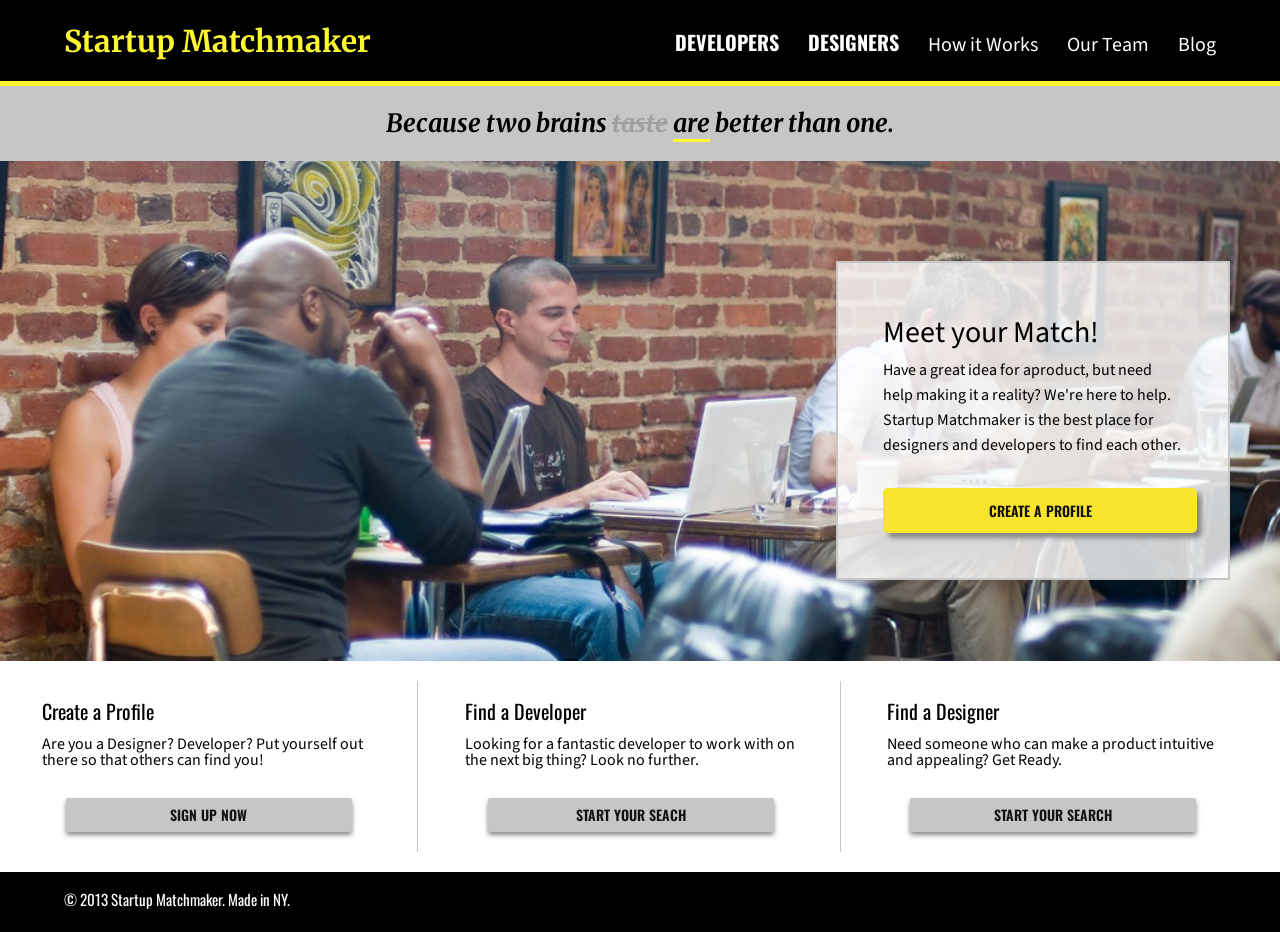
<file: index.html>
<!DOCTYPE html>
<html>
	<head>
		<title>StartUp|Matchmaker</title>
		<link rel="stylesheet" type="text/css" href="css/reset.css">
		<link href='https://fonts.googleapis.com/css?family=Source+Sans+Pro:400,700|Merriweather:700,700italic|Oswald:700' rel='stylesheet' type='text/css'>
		<link rel="stylesheet" type="text/css" href="css/style.css">
	</head>

<body>
	<header>
		<h1>Startup Matchmaker</h1>
			<nav>
				<a class="prime" href="developers.html">Developers</a>
				<a class="prime" href="designers.html">Designers</a>
				<a href="howitworks.html">How it Works</a>
				<a href="ourteam.html">Our Team</a>
				<a href="blog.html">Blog</a>
			</nav>
	</header>

	<p class="tagline">Because two brains <span class="taste">taste</span> <span class="are">are</span> better than one.</p>
	
	<section class="callToAction">
		<div>
			<h3>Meet your Match!</h3>
			<p>Have a great idea for aproduct, but need help making it a reality? We're here to help. Startup Matchmaker is the best place for designers and developers to find each other.</p>
			<a href="http://relaxr.com/">CREATE A PROFILE</a>
		</div>
	</section>

	<section class="createProfile"> 
		<div>
			<h4>Create a Profile</h4>
			<p>Are you a Designer? Developer? Put yourself out there so that others can find you!</p>
			<a href="http://relaxr.com/">SIGN UP NOW</a>
			</div>
		<div>
			<h4>Find a Developer</h4>
			<p>Looking for a fantastic developer to work with on the next big thing? Look no further.</p>
			<a href="http://relaxr.com/">START YOUR SEACH</a>
		</div>
		<div>
			<h4>Find a Designer</h4>
			<p>Need someone who can make a product intuitive and appealing? Get Ready.</p>
			<a href="http://relaxr.com/">START YOUR SEARCH</a>
		</div>
	</section>
	<footer>
		<h6>&copy; 2013 Startup Matchmaker. Made in NY.</h6>
	</footer>

</body>
</html>
</file>
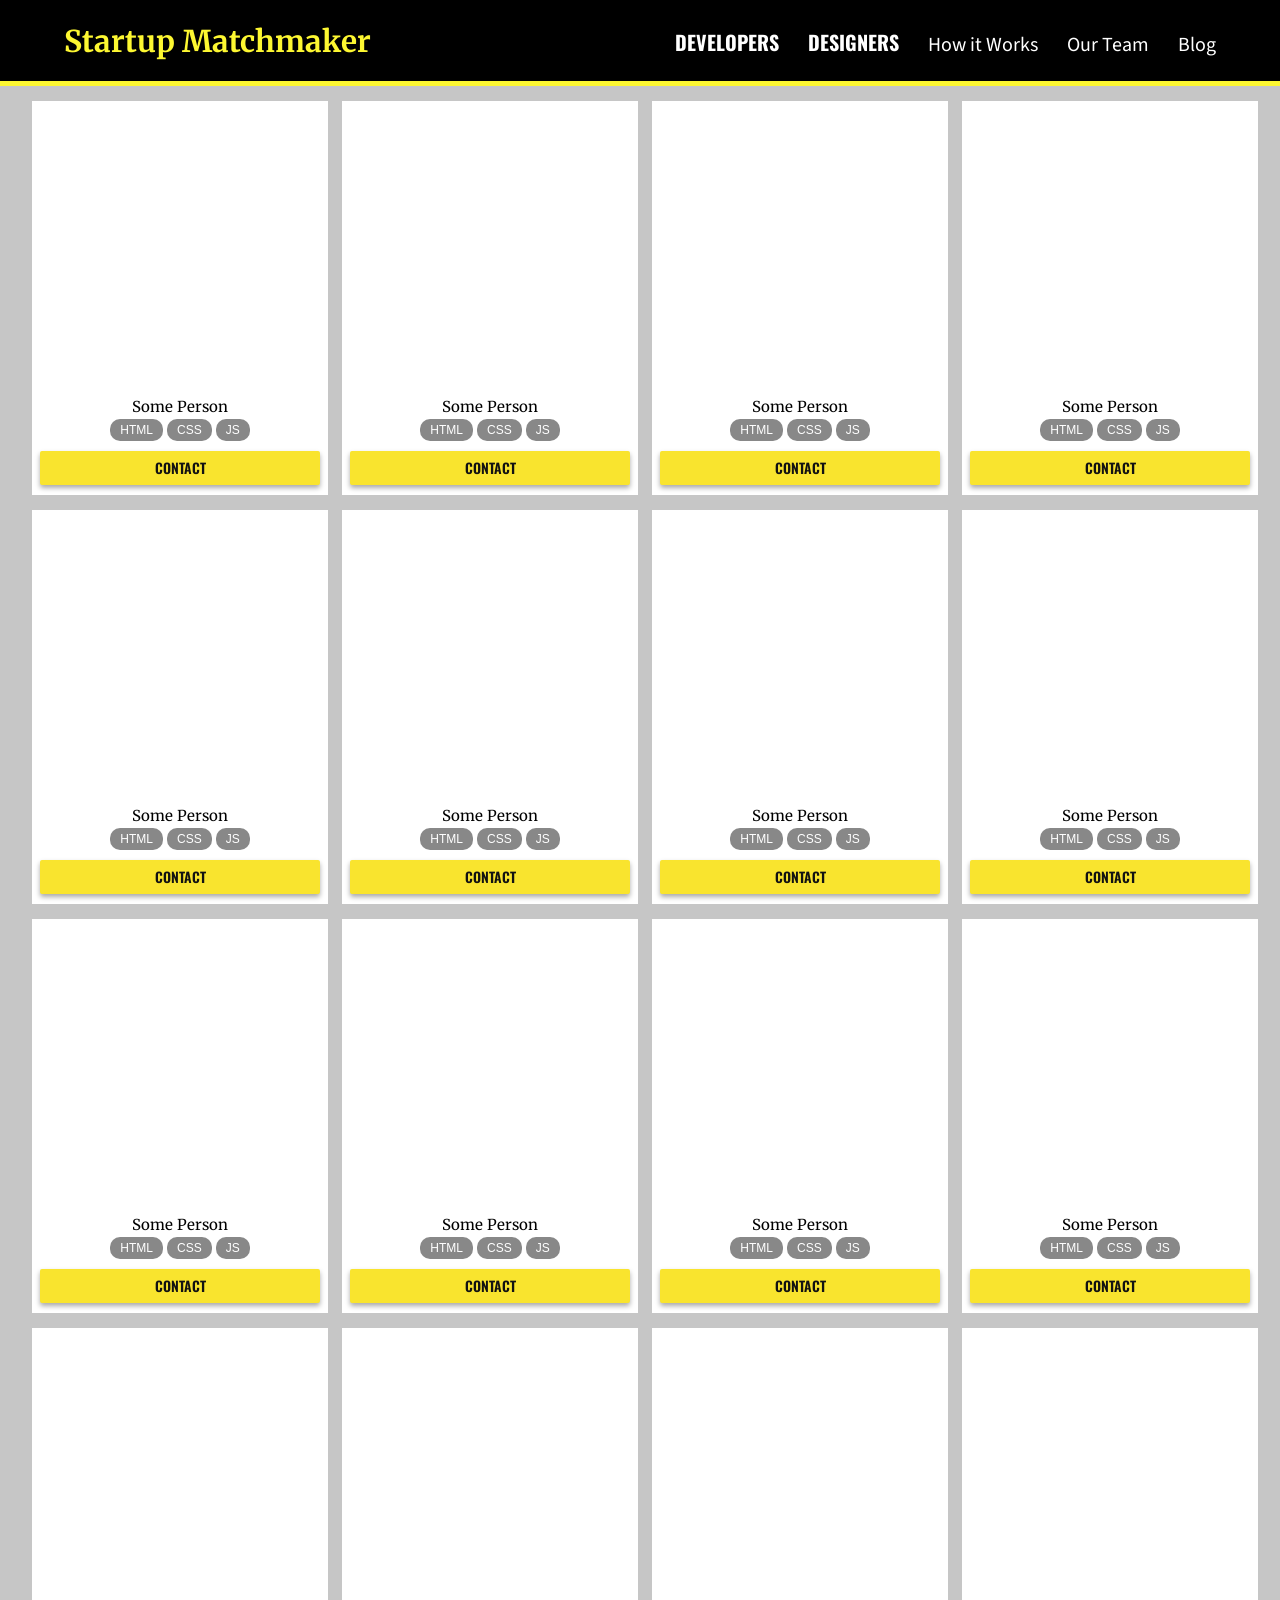
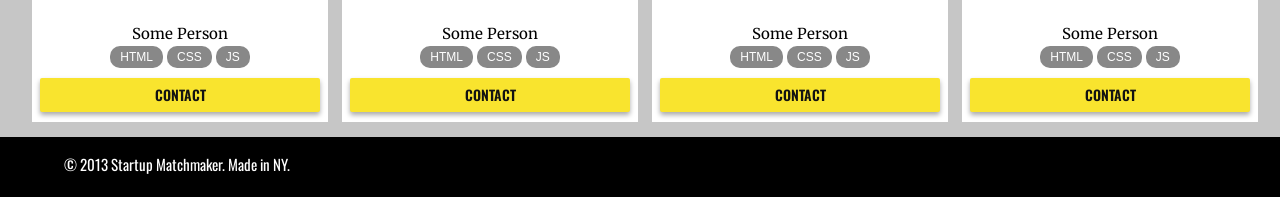
<file: developers.html>
<!DOCTYPE html>
<html>
	<head>
		<title>StartUp|Matchmaker</title>
		<link rel="stylesheet" type="text/css" href="css/reset.css">
		<link href='https://fonts.googleapis.com/css?family=Source+Sans+Pro:400,700|Merriweather:700,700italic|Oswald:700' rel='stylesheet' type='text/css'>
		<link rel="stylesheet" type="text/css" href="css/style.css">
	</head>
	<body>
		<header>
			<h1>Startup Matchmaker</h1>
				<nav>
					<a class="prime" href="developers.html">Developers</a>
					<a class="prime" href="designers.html">Designers</a>
					<a href="howitowrks.html">How it Works</a>
					<a href="ourteam.html">Our Team</a>
					<a href="blog.html">Blog</a>
				</nav>
		</header>
		<section class="developers">
			<article>
				<div></div>
					<h6>Some Person</h6>
						<ul>		
							<li>html</li>
							<li>css</li>
							<li>js</li>
						</ul>
					<a href="mailto:nowhere@gmail.com">Contact</a>
			</article>
			<article>
				<div></div>
					<h6>Some Person</h6>
					<ul>
						<li>html</li>
						<li>css</li>
						<li>js</li>
					</ul>
					<a href="mailto:nowhere@gmail.com">Contact</a>
			</article>
			<article>
				<div></div>
					<h6>Some Person</h6>
						<ul>
							<li>html</li>
							<li>css</li>
							<li>js</li>
						</ul>
					<a href="mailto:nowhere@gmail.com">Contact</a>
			</article>
			<article>
				<div></div>
					<h6>Some Person</h6>
						<ul>
							<li>html</li>
							<li>css</li>
							<li>js</li>
						</ul>
					<a href="mailto:nowhere@gmail.com">Contact</a>
			</article>
			<article>
				<div></div>
					<h6>Some Person</h6>
						<ul>
							<li>html</li>
							<li>css</li>
							<li>js</li>
						</ul>
					<a href="mailto:nowhere@gmail.com">Contact</a>
			</article>
			<article>
				<div></div>
					<h6>Some Person</h6>
						<ul>
							<li>html</li>
							<li>css</li>
							<li>js</li>
						</ul>
					<a href="mailto:nowhere@gmail.com">Contact</a>
			</article>
			<article>
				<div></div>
					<h6>Some Person</h6>
						<ul>
							<li>html</li>
							<li>css</li>
							<li>js</li>
						</ul>
					<a href="mailto:nowhere@gmail.com">Contact</a>
			</article>
			<article>
				<div></div>
					<h6>Some Person</h6>
						<ul>
							<li>html</li>
							<li>css</li>
							<li>js</li>
						</ul>
					<a href="mailto:nowhere@gmail.com">Contact</a>
			</article>
			<article>
				<div></div>
					<h6>Some Person</h6>
						<ul>
							<li>html</li>
							<li>css</li>
							<li>js</li>
						</ul>
					<a href="mailto:nowhere@gmail.com">Contact</a>
			</article>
			<article>
				<div></div>
					<h6>Some Person</h6>
						<ul>
							<li>html</li>
							<li>css</li>
							<li>js</li>
						</ul>
					<a href="mailto:nowhere@gmail.com">Contact</a>
			</article>
			<article>
				<div></div>
					<h6>Some Person</h6>
						<ul>
							<li>html</li>
							<li>css</li>
							<li>js</li>
						</ul>
					<a href="mailto:nowhere@gmail.com">Contact</a>
			</article>
			<article>
				<div></div>
					<h6>Some Person</h6>
						<ul>
							<li>html</li>
							<li>css</li>
							<li>js</li>
						</ul>
					<a href="mailto:nowhere@gmail.com">Contact</a>
			</article>
			<article>
				<div></div>
					<h6>Some Person</h6>
						<ul>
							<li>html</li>
							<li>css</li>
							<li>js</li>
						</ul>
					<a href="mailto:nowhere@gmail.com">Contact</a>
			</article>
			<article>
				<div></div>
					<h6>Some Person</h6>
						<ul>
							<li>html</li>
							<li>css</li>
							<li>js</li>
						</ul>
					<a href="mailto:nowhere@gmail.com">Contact</a>
			</article>
			<article>
				<div></div>
					<h6>Some Person</h6>
						<ul>
							<li>html</li>
							<li>css</li>
							<li>js</li>
						</ul>
					<a href="mailto:nowhere@gmail.com">Contact</a>
			</article>	
			<article>
				<div></div>
					<h6>Some Person</h6>
						<ul>
							<li>html</li>
							<li>css</li>
							<li>js</li>
						</ul>
					<a href="mailto:nowhere@gmail.com">Contact</a>
			</article>
		</section>
	<footer>
		<h6>&copy; 2013 Startup Matchmaker. Made in NY.</h6>
	</footer>
</body>
</html>
</file>
<file: css/style.css>
/*
Project Name: StartUp Matchmaker
Author: Esmeralda Hoscoy
Developer @GA in NYC
*/

/*********** HEADER AREA *********/

header {
	background-color: #000;
	height: 100%;
	overflow: auto;
	border-bottom: 5px #fdf731 solid;
}

h1 {
	color: #fdf731;
	font-size: 30px;
	font-family: merriweather;
	font-weight: bold;
	margin-left: 5%;
	float: left;
	margin-top: 2%;
	margin-bottom: 2%;
}

nav {
	float: right;
	margin-top: 2.5%;
	margin-right: 5%;
}

nav a {
	font-size: 20px;
	margin-left: 25px;
	text-decoration: none;
	color: #fff;
	font-family: "Source Sans Pro";
}

nav a:hover {
	color: #fdf731;
}

nav .prime {
	font-family: Oswald;
	font-weight: bold;
	text-transform: uppercase;
}

/*********** TAG LINE AREA *********/

.tagline {
	background-color: #c6c6c6;
	padding: 25px;
	text-align: center;
	font-family: merriweather;
	font-size: 25px;
	font-weight: bold;
	font-style: italic;
}

.tagline .taste {
	text-decoration: line-through;
	color: #a0a0a0;
}

.tagline .are {
	position: relative;
}

.tagline .are::after {
	content: "";
	background-color: #fdf731;
	height: 3px;
	width: 100%;
	position: absolute;
	left: 0;
	bottom: -3px;
}
/*********** callToAction *********/

.callToAction {
	background-image: url("../images/coworking.jpg");
	height: 500px;
	background-repeat: no-repeat;
	background-size: cover; 
	background-position: center;
}

.callToAction div {
	position: relative;
	float: right;
	background: #fff;
	background: rgba(255, 255, 255, 0.8);
	padding: 45px;
	width: 300px;
	margin-top: 100px;
	margin-right: 50px;
	line-height: 25px;
	font-family: "Source Sans Pro";
	border: 2px solid #c6c6c6;
}

.callToAction h3 {
	font-style: bold;
	font-size: 30px;
	line-height: 50px;
}

.callToAction a {
	background-color: #f9e42e;
	border-radius: 5px;
	color: #121212;
	display: block;
	font-size: 14px;
	font-family: Oswald;
	font-style: bold;
	font-weight: 600;
	margin: auto;
	text-align: center;
	text-decoration: none;
	padding: 10px;
	width: 98%;
	margin-top: 30px;
	box-shadow: 5px 5px 5px #888888;
}
/*********** NEXT STEPS AREA *********/

.createProfile div {
	display: inline-block;
	height: 100%;
	margin: 20px 0;
	width: 26%;
	padding: 20px 3.3%;
	font-family: "Source Sans Pro";
	border-right: 1px solid #c6c6c6;
}

.createProfile div:last-child {
	border-right: none;
}


.createProfile h4 {
	font-size: 20px;
	font-family: oswald;
	margin-bottom: 15px;
}

.createProfile a {
	background-color: #c6c6c6;
	border-radius: 2px;
	color: #121212;
	display: block;
	font-size: 14px;
	font-family: Oswald;
	font-style: bold;
	font-weight: 600;
	margin: auto;
	text-align: center;
	text-decoration: none;
	padding: 10px;
	width: 80%;
	margin-top: 30px;
	box-shadow: 0px 3px 5px #888888;
}

/*********** DEVELOPERS *********/

.developers {
	background-color: #c6c6c6;
	padding-bottom: 15px;
	text-align: center;
}
.developers article {
	background-color: #fff;
	border: 8px solid #fff;
	border-bottom-width: 10px;
	display: inline-block;
	margin-left: 10px;
	margin-top: 15px;
	width: 280px;
}
.developers article div {
	background-image: url('http://41.media.tumblr.com/tumblr_m1pho8mgbq1r11y1eo1_500.jpg');
	height: 280px;
	width: 280px;
}
.developers article h6 {
	color: #000;
	font-family: merriweather;
	margin: 10px 0 5px;
}
.developers article ul li {
	background-color: #888;
	border-radius: 10px;
	color: #fff;
	display: inline-block;
	font-family: arial;
	font-size: .75em;
	padding: 5px 10px;
	text-transform: uppercase;
}
.developers article a {
	background-color: #f9e42e;
	border-radius: 2px;
	color: #121212;
	display: block;
	font-size: 14px;
	font-family: Oswald;
	font-weight: 600;
	margin: 5px 0 0;
	text-align: center;
	text-decoration: none;
	text-transform: uppercase;
	padding: 10px 5%;
	width: 90%;
	margin-top: 10px;
	box-shadow: 0 3px 5px #aaa;
}

/*********** FOOTER AREA *********/

footer {
	background-color: #000;
	height: 20px;
	text-align: left;
	padding-top: 20px;
	padding-bottom: 20px;
}

h6 {
	color: #fff;
	font-family: oswald;
	font-size: 15px;
	margin-left: 5%;
}
</file>
